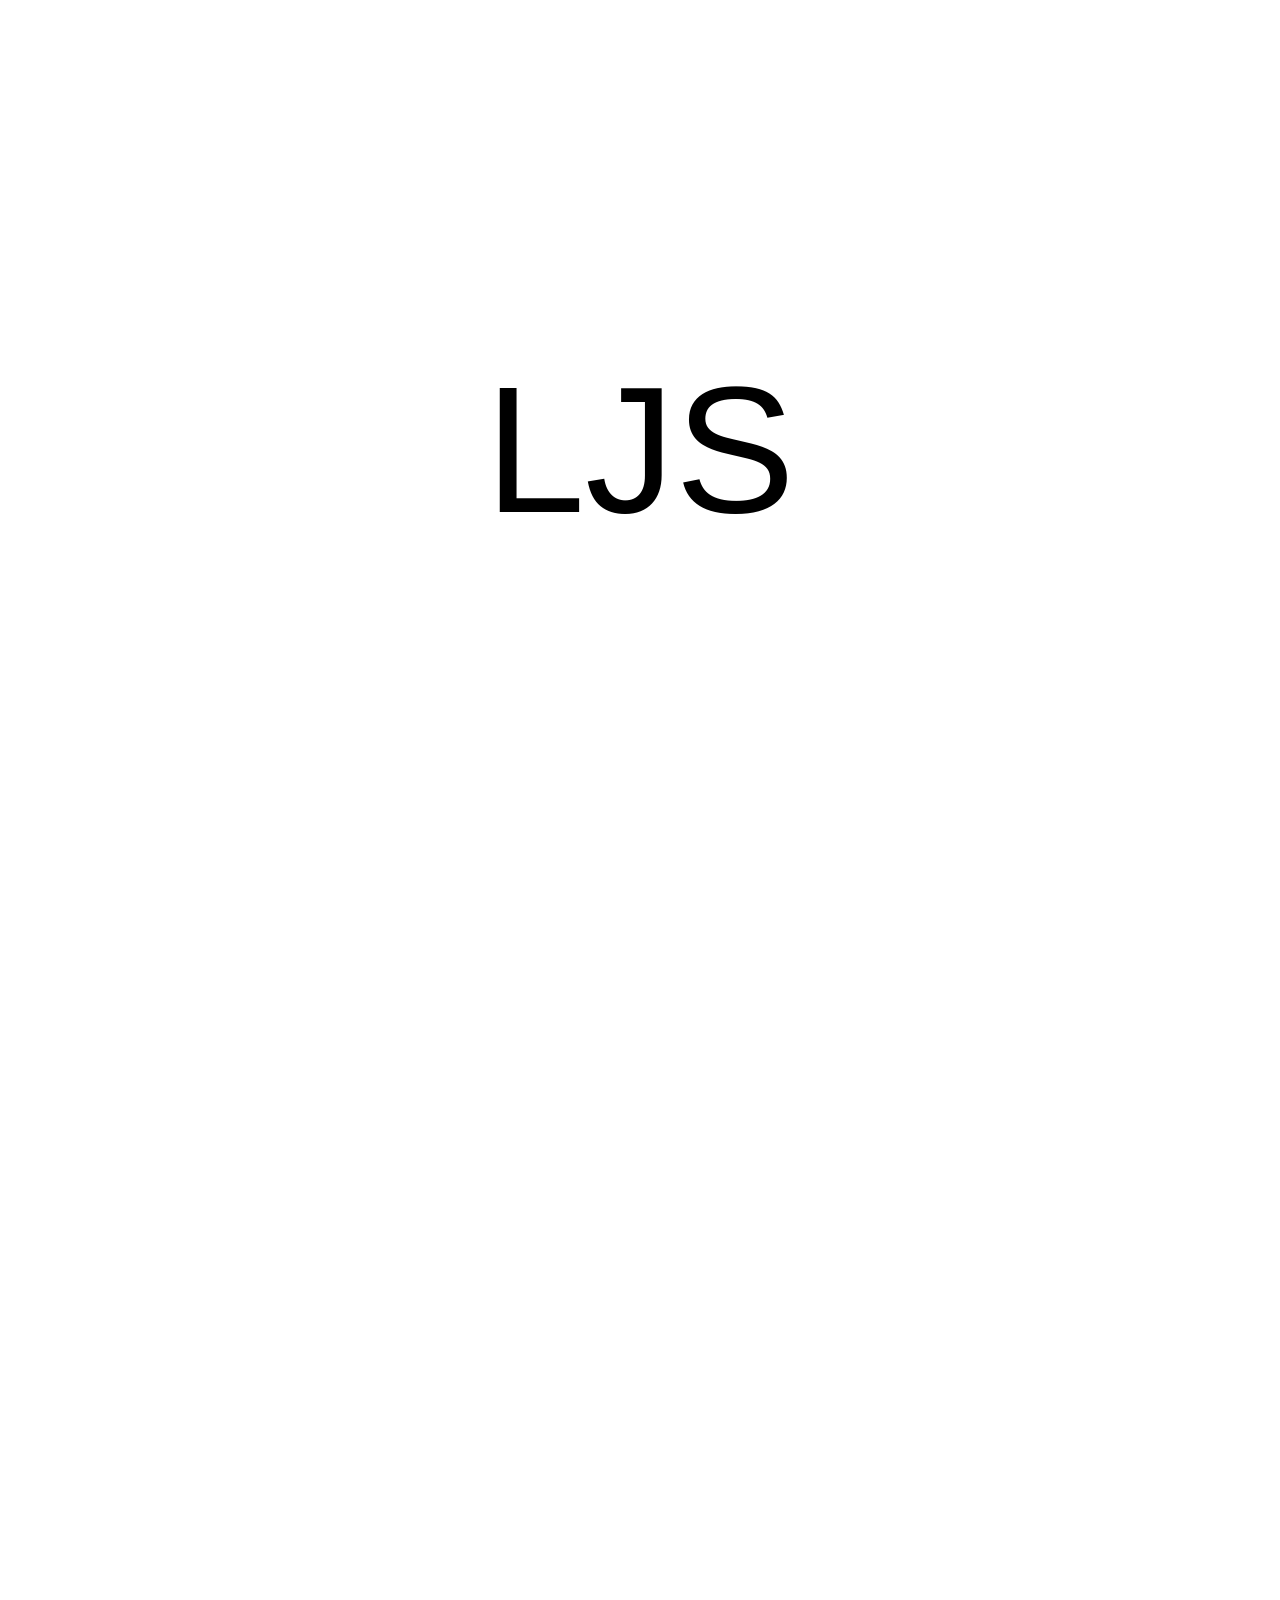
<file: index.html>
<!doctype html>
<html lang="en">
<head>
<meta charset="utf-8">
<meta name="viewport" content="width=device-width, initial-scale=1">
<title>Lucas Strzelec</title>
<style>
  /* the landing page: just the initials, in the middle of the page. Change the colour here. */
  :root{--ink:#000}
  html,body{height:100%;margin:0;overflow:hidden}
  body{background:#fff;display:grid;place-items:center;touch-action:none}
  .ljs{font-family:Arial,Helvetica,sans-serif;font-weight:400;color:var(--ink);text-decoration:none;
       font-size:clamp(56px,min(24vw,20vh),260px);line-height:1;letter-spacing:0;cursor:pointer;
       user-select:none;-webkit-user-select:none;-webkit-user-drag:none;
       transition:font-size .7s cubic-bezier(.3,.1,.2,1),padding-bottom .7s cubic-bezier(.3,.1,.2,1)}
  /* open: the whole name, all one size, made to fit the height of the screen and kept in the middle */
  .ljs.open{font-size:clamp(40px,min(24vw,12vh),260px);padding-bottom:calc(7*.92em)}
  .ljs>span{margin:0;transition:margin .7s cubic-bezier(.3,.1,.2,1)}
  .ljs.open>span{margin:0 .22em}                 /* the columns step apart so the letters never touch */
  .ljs>span{display:inline-block;position:relative;will-change:transform}
  /* the rest of the name hangs under each initial, the same size */
  .tail{position:absolute;left:50%;top:100%;transform:translateX(-50%);display:flex;flex-direction:column;align-items:center;pointer-events:none}
  .tail i{display:block;font-style:normal;line-height:.92;opacity:0;transform:translateY(-.25em);transition:opacity .45s ease,transform .45s ease}
  .open .tail i{opacity:1;transform:none}
  .ljs:focus-visible{outline:2px solid var(--ink);outline-offset:8px}
</style>
</head>
<body>
  <!-- move the mouse over the initials and they come with you, each letter trailing behind the one before it.
       The pointer always sits in the middle of the name. Click once and the full name appears; click again to go to the projects. (On a phone: drag them with your finger, tap to go in.) -->
  <a class="ljs" id="ljs" href="projects.html" aria-label="Lucas Strzelec: projects" draggable="false"><span>L</span><span>J</span><span>S</span></a>

<script>
(function(){
  var a=document.getElementById("ljs"),ls=[].slice.call(a.children),
      FOLLOW=.28;                                   // how quickly each letter catches up (smaller = longer trail)
  var p=ls.map(function(){return{x:0,y:0}}),       // where each letter has been moved to, from its place in the middle of the page
      ptr=null,carried=false,last=0,raf=0,touch=null;

  /* the rest of the name, hanging under each initial */
  var REST=["UCAS","OSEPH","TRZELEC"],opened=false;
  ls.forEach(function(l,i){
    var t=document.createElement("span");t.className="tail";t.setAttribute("aria-hidden","true");
    REST[i].split("").forEach(function(ch,j){var c=document.createElement("i");c.textContent=ch;
      c.style.transitionDelay=(j*.07+i*.05)+"s";t.appendChild(c)});
    l.appendChild(t);
  });
  var openAt=0;
  function open(){opened=true;openAt=performance.now();a.classList.add("open");a.setAttribute("aria-label","Lucas Joseph Strzelec: projects");go()}
  function enter(){location.href=a.getAttribute("href")}

  /* the pointer always sits in the middle of the name: the letters are pulled so that their centre is under it */
  function target(){
    if(!carried||!ptr)return{x:0,y:0};
    var r=a.getBoundingClientRect();              // the name in its resting place (it grows when the full name opens)
    return{x:ptr.x-(r.left+r.width/2),y:ptr.y-(r.top+r.height/2)};
  }
  function go(){if(!raf){last=performance.now();raf=requestAnimationFrame(frame)}}
  function frame(now){
    var dt=Math.min(3,(now-last)/16.67),k=1-Math.pow(1-FOLLOW,dt),busy=opened&&now-openAt<900,t=target();last=now;
    ls.forEach(function(l,i){
      var to=i===0?t:p[i-1],q=p[i];               // L follows the pointer, J follows L, S follows J
      q.x+=(to.x-q.x)*k;q.y+=(to.y-q.y)*k;
      if(Math.abs(to.x-q.x)>.1||Math.abs(to.y-q.y)>.1)busy=true;
      l.style.transform="translate("+q.x+"px,"+q.y+"px)";
    });
    raf=busy?requestAnimationFrame(frame):0;
  }

  /* mouse: pass over the letters to pick them up; from then on they stay with you.
     Click once: the full name appears. Click again: in to the projects. */
  a.addEventListener("pointerover",function(e){if(e.pointerType==="mouse"&&!carried){carried=true;ptr={x:e.clientX,y:e.clientY};go()}});
  addEventListener("pointermove",function(e){if(e.pointerType==="mouse"||touch){ptr={x:e.clientX,y:e.clientY};if(touch&&Math.hypot(e.clientX-touch.x,e.clientY-touch.y)>6)touch.moved=true;go()}});
  addEventListener("click",function(e){
    if(e.pointerType&&e.pointerType!=="mouse"){e.preventDefault();return}  // taps are handled below
    var onName=e.target.closest&&e.target.closest("#ljs");
    if(!carried&&!onName)return;                    // before you have picked it up, only the name itself responds
    e.preventDefault();if(opened)enter();else open();
  });

  /* touch: press and drag the name with your finger (it stays centred under it); a tap opens the name, a second tap goes in */
  a.addEventListener("pointerdown",function(e){
    if(e.pointerType==="mouse")return;
    e.preventDefault();touch={x:e.clientX,y:e.clientY,moved:false};carried=true;ptr={x:e.clientX,y:e.clientY};go();
  });
  addEventListener("pointerup",function(){if(!touch)return;var t=touch;touch=null;carried=false;go();if(!t.moved){if(opened)enter();else open()}});
  addEventListener("pageshow",function(){carried=false;touch=null});
})();
</script>
</body>
</html>
</file>
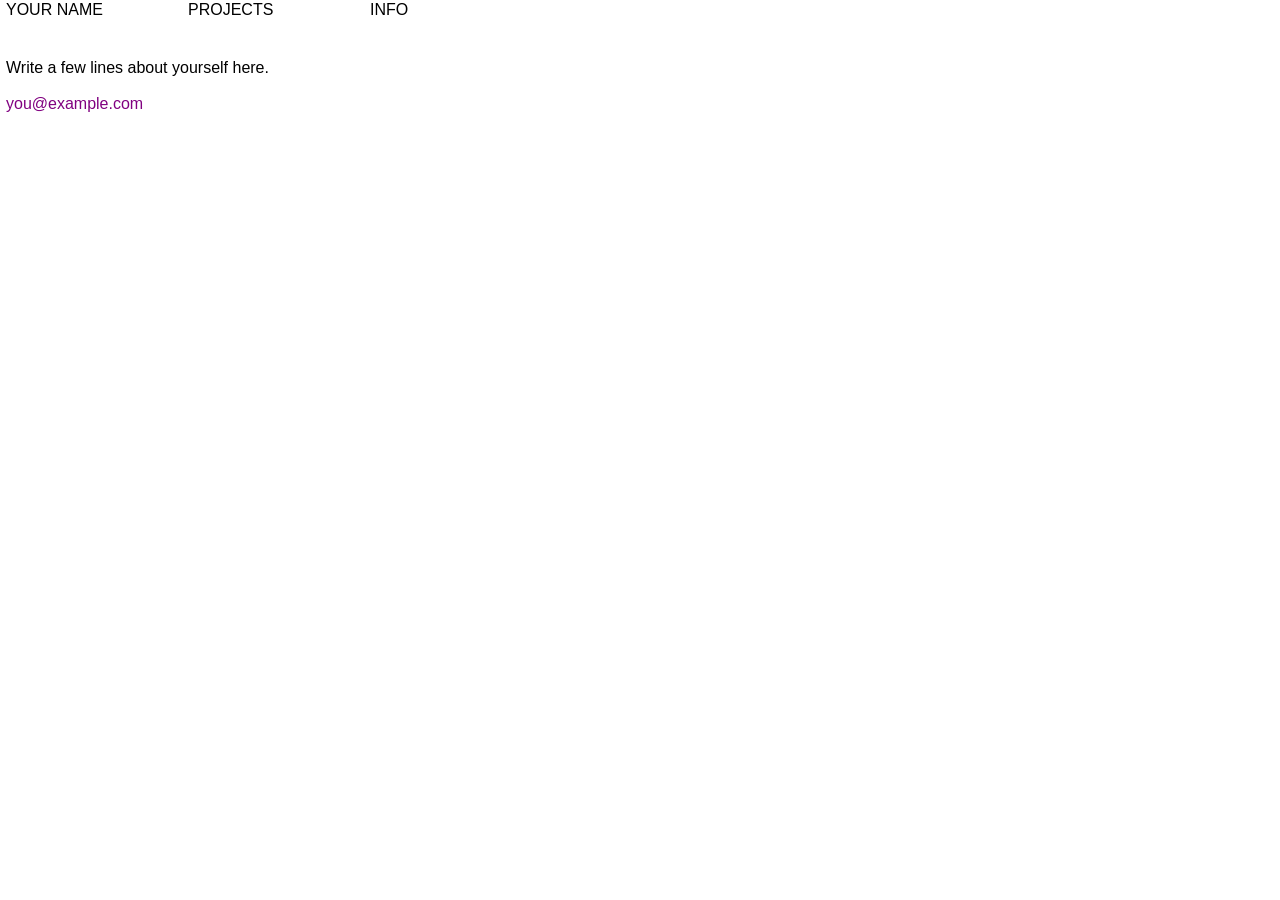
<file: info.html>
<!doctype html>
<html lang="en">
<head>
<meta charset="utf-8">
<meta name="viewport" content="width=device-width, initial-scale=1">
<title>Info</title>
<link rel="stylesheet" href="style.css">
</head>
<body>
<header class="top">
  <a class="name" id="siteName" href="index.html"></a>
  <a href="index.html">PROJECTS</a>
  <a href="info.html">INFO</a>
</header>
<main style="padding:22px 6px;max-width:44em">
  <p>Write a few lines about yourself here.</p>
  <p><a href="mailto:you@example.com">you@example.com</a></p>
</main>
<script src="projects.js"></script>
<script>document.getElementById("siteName").textContent=SITE.name;</script>
</body>
</html>
</file>
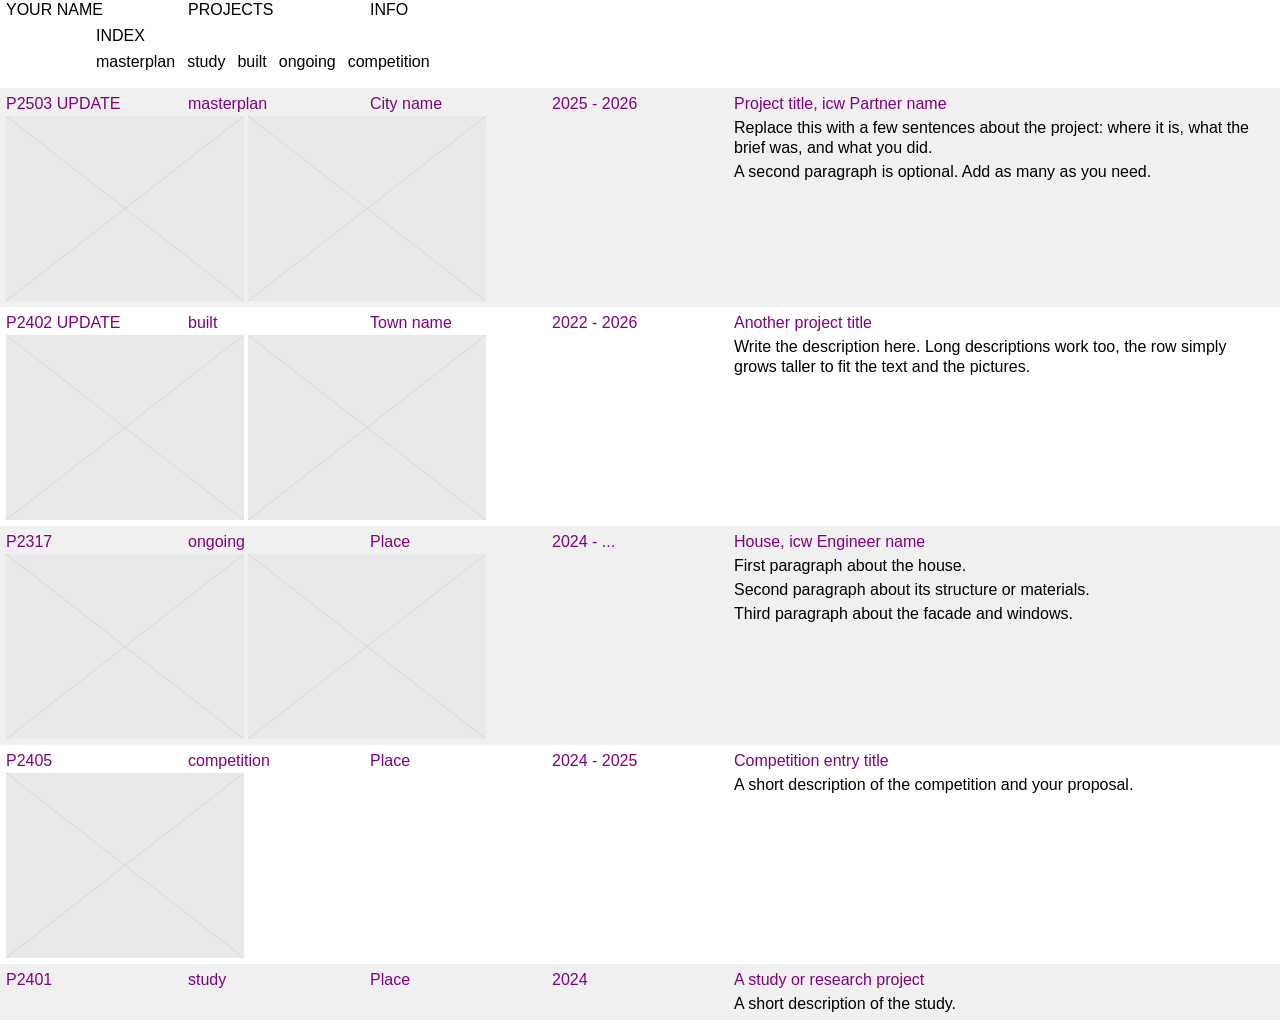
<file: projects.html>
<!doctype html>
<html lang="en">
<head>
<meta charset="utf-8">
<meta name="viewport" content="width=device-width, initial-scale=1">
<title>Projects</title>
<link rel="stylesheet" href="style.css">
</head>
<body>

<header class="top">
  <a class="name" id="siteName" href="index.html"></a>
  <a href="projects.html">PROJECTS</a>
  <a href="info.html">INFO</a>
</header>

<section class="filter" aria-label="Filter projects">
  <div class="lbl">INDEX</div>
  <div class="tags" id="tags"></div>
</section>

<main id="list"></main>

<script src="projects.js"></script>
<script src="app.js"></script>
</body>
</html>
</file>
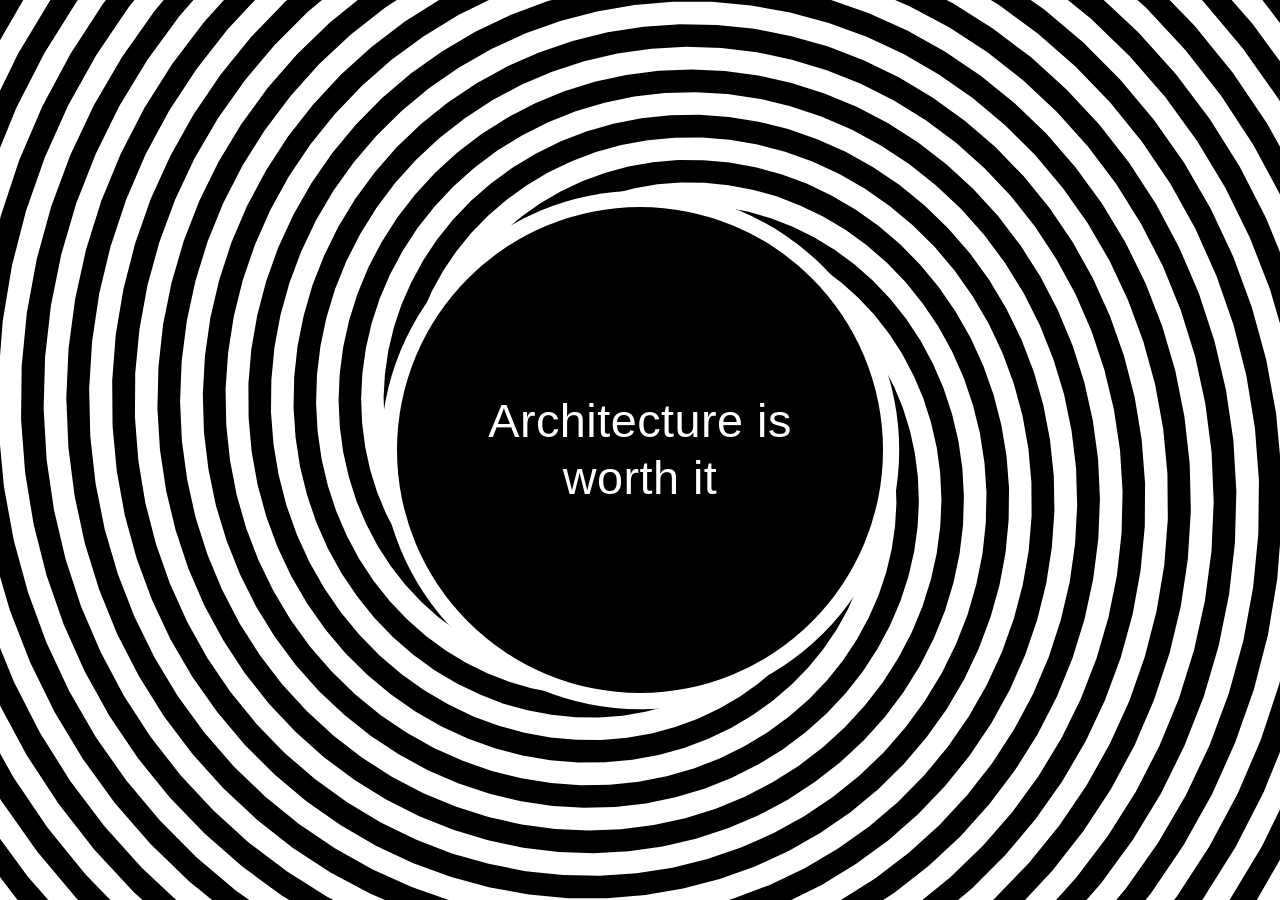
<file: wheel.html>
<!doctype html>
<html lang="en">
<head>
<meta charset="utf-8">
<meta name="viewport" content="width=device-width, initial-scale=1">
<title>Lucas Strzelec</title>
<style>
  html,body{height:100%;margin:0;overflow:hidden}
  body{background:#fff;font-family:"Helvetica Neue",Helvetica,Arial,sans-serif}

  /* the wheel: a big spiral that turns slowly around the middle of the screen */
  .wheel{position:fixed;left:50%;top:50%;width:150vmax;height:150vmax;margin:-75vmax 0 0 -75vmax;
         animation:spin 14s linear infinite}                 /* <- 14s = one full turn. Smaller number = faster. */
  .wheel svg{display:block;width:100%;height:100%}
  @keyframes spin{to{transform:rotate(360deg)}}

  /* the black middle where the sentences appear */
  .hub{position:fixed;left:50%;top:50%;width:54vmin;height:54vmin;margin:-27vmin 0 0 -27vmin;border-radius:50%;
       background:#000;box-shadow:0 0 0 1.8vmin #fff;display:grid;place-items:center}
  .msg{width:42vmin;margin:0;text-align:center;color:#fff;font-size:clamp(17px,5.2vmin,48px);line-height:1.22;letter-spacing:.01em;
       opacity:0;transition:opacity .8s ease}
  .msg.in{opacity:1}

  @media (prefers-reduced-motion:reduce){.wheel{animation:none}}   /* people who asked for less motion get a still wheel */
</style>
</head>
<body>
  <div class="wheel" aria-hidden="true"><svg id="spiral" viewBox="-100 -100 200 200"></svg></div>
  <div class="hub"><p class="msg" id="msg" aria-live="polite"></p></div>

<script>
/* the sentences, one every 5 seconds: edit, add or remove lines here */
var SENTENCES = [
  "Architecture is worth it",
  "Your budget is bigger than you think",
  "You don't need to save your money",
  "You need an architect to do that",
  "Hire me",
  "Lucas Strzelec"
];
var EVERY = 5;       // seconds between sentences
var LOOP  = false;   // false = stay on the last sentence, true = start again from the first

/* draw the spiral: ARMS black arms, each one winding TURNS times around the centre */
(function () {
  var ARMS = 7, TURNS = 3, STEPS = 220, WIDTH = 0.5,          // WIDTH: how much of each gap is black (0.5 = half)
      svg = document.getElementById("spiral"), d = "";
  for (var j = 0; j < ARMS; j++) {
    var off = j * 2 * Math.PI / ARMS, w = WIDTH * 2 * Math.PI / ARMS, a = [], b = [], i, th, r;
    for (i = 0; i <= STEPS; i++) {
      th = TURNS * 2 * Math.PI * i / STEPS; r = 100 * i / STEPS;
      a.push((r * Math.cos(th + off)).toFixed(2) + " " + (r * Math.sin(th + off)).toFixed(2));
      b.push((r * Math.cos(th + off + w)).toFixed(2) + " " + (r * Math.sin(th + off + w)).toFixed(2));
    }
    d += "M" + a.join("L") + "L" + b.reverse().join("L") + "Z";
  }
  var p = document.createElementNS("http://www.w3.org/2000/svg", "path");
  p.setAttribute("d", d); p.setAttribute("fill", "#000"); svg.appendChild(p);
})();

/* the sentences fade in and out in the middle */
(function () {
  var msg = document.getElementById("msg"), i = 0, IN = 0.8;
  function show() {
    msg.textContent = SENTENCES[i];
    requestAnimationFrame(function () { requestAnimationFrame(function () { msg.classList.add("in"); }); });   // fade in
    var last = (i === SENTENCES.length - 1);
    if (last && !LOOP) return;                                        // the last one stays
    setTimeout(function () { msg.classList.remove("in"); }, (EVERY - IN) * 1000);    // fade out just before the next
    setTimeout(function () { i = (i + 1) % SENTENCES.length; show(); }, EVERY * 1000);
  }
  setTimeout(show, 300);
})();
</script>
</body>
</html>
</file>
<file: style.css>
/* change the accent colour here */
:root{--accent:#800080;--band:#f0f0f0}

*{box-sizing:border-box}
html{-webkit-text-size-adjust:100%}
body{margin:0;background:#fff;color:#000;font:16px/20px "Helvetica Neue",Helvetica,Arial,sans-serif}
a{color:var(--accent);text-decoration:none}
a:hover,a:focus-visible{text-decoration:underline}
img{display:block;border:0}

/* top line: the columns line up with the rows below */
.top{display:grid;grid-template-columns:repeat(3,182px) 1fr;padding:0 0 0 6px}
.top a{color:#000}
.top a:hover{color:var(--accent);text-decoration:none}

/* INDEX + filter words */
.filter{margin:6px 0 16px 96px;max-width:420px}
.tags{display:flex;flex-wrap:wrap;gap:0 12px;margin-top:6px}
.tag{margin:0;padding:0;border:0;background:none;font:inherit;color:#000;cursor:pointer}
.tag:hover{color:var(--accent)}
.tag.on{color:var(--accent);text-decoration:underline}
.tag:focus-visible{outline:1px solid var(--accent);outline-offset:2px}

/* the list: every other row is grey */
.row{display:grid;grid-template-columns:repeat(4,182px) minmax(0,1fr);column-gap:0;row-gap:2px;padding:6px 6px 6px;align-items:start}
.row:nth-child(odd){background:var(--band)}
.c-code,.c-cat,.c-place,.c-years,.title,.title a{color:var(--accent)}
.c-code{grid-column:1;grid-row:1}
.c-cat{grid-column:2;grid-row:1}
.c-place{grid-column:3;grid-row:1}
.c-years{grid-column:4;grid-row:1}
.c-text{grid-column:5;grid-row:1 / span 2;max-width:57em;padding-right:24px}
.c-text p{margin:4px 0 0}
.c-text .title{margin:0}
.c-imgs{grid-column:1 / 4;grid-row:2;display:flex;gap:4px;align-items:flex-start;margin-left:0}
.c-imgs img{width:238px;height:auto}

/* phones and narrow windows: stack it */
@media (max-width:900px){
  .top{grid-template-columns:repeat(3,auto);justify-content:start;column-gap:24px}
  .filter{margin-left:6px}
  .row{grid-template-columns:1fr 1fr;column-gap:12px;row-gap:2px}
  .c-code{grid-column:1;grid-row:1}
  .c-cat{grid-column:2;grid-row:1}
  .c-place{grid-column:1;grid-row:2}
  .c-years{grid-column:2;grid-row:2}
  .c-text{grid-column:1 / -1;grid-row:3;padding:6px 0 0}
  .c-imgs{grid-column:1 / -1;grid-row:4;flex-wrap:wrap;margin-top:8px}
  .c-imgs img{width:calc(50vw - 15px);max-width:238px}
}
</file>
